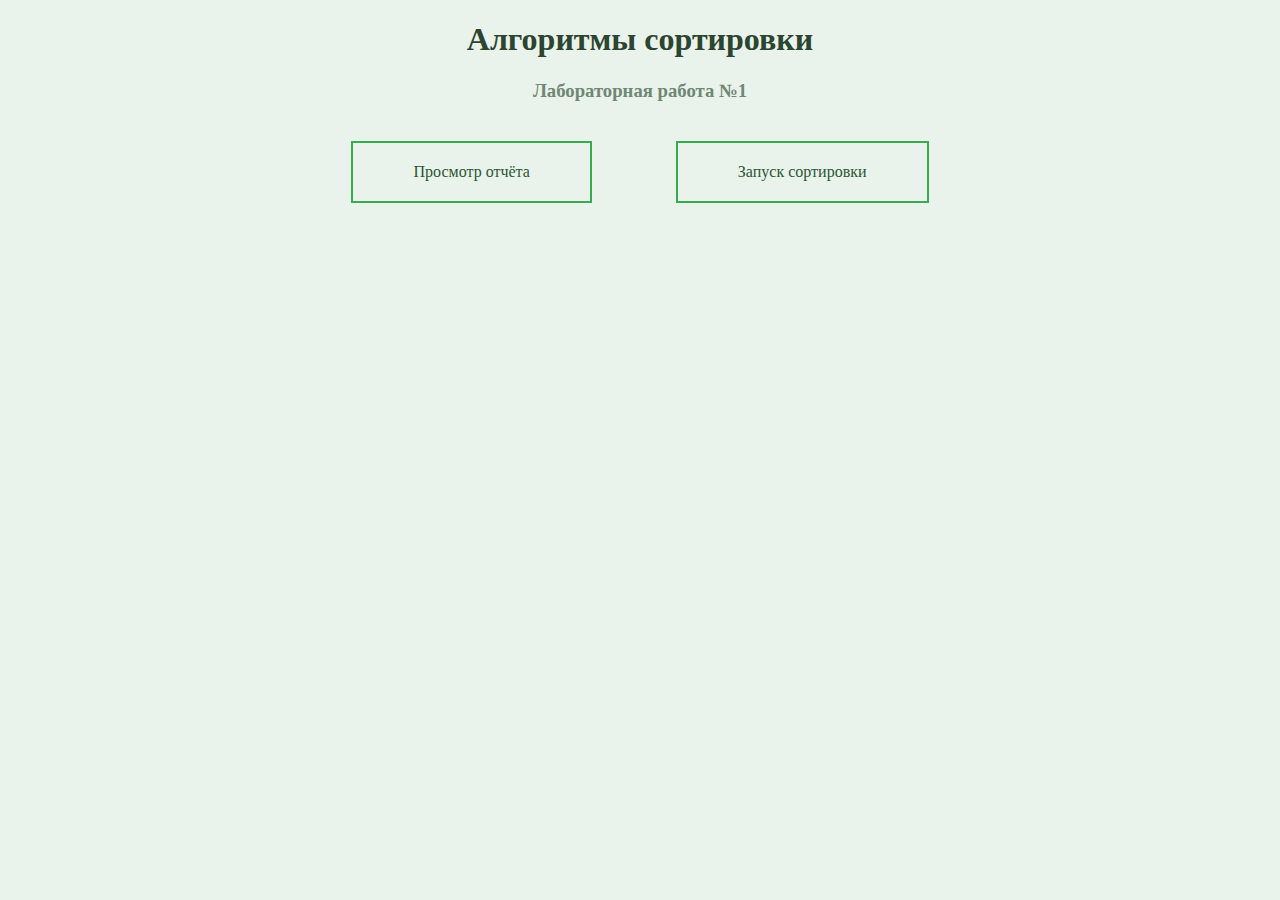
<file: localhost/index.html>
<!DOCTYPE HTML>
<html>
    <head>
        <title>Лабораторная работа 1</title>
        <meta charset="utf-8">
        <link rel="stylesheet" href="style.css">
    </head>
    <body>
        <center><h1>Алгоритмы сортировки</h1>
        <h3>Лабораторная работа №1</h3>
        <div class="button-container">
            <a href="http://localhost/report.html" class="double-border-button">Просмотр отчёта</a>
            <a href="http://localhost/sort.html" class="double-border-button">Запуск сортировки</a>
        </div></center>
    </body>
</html>
</file>
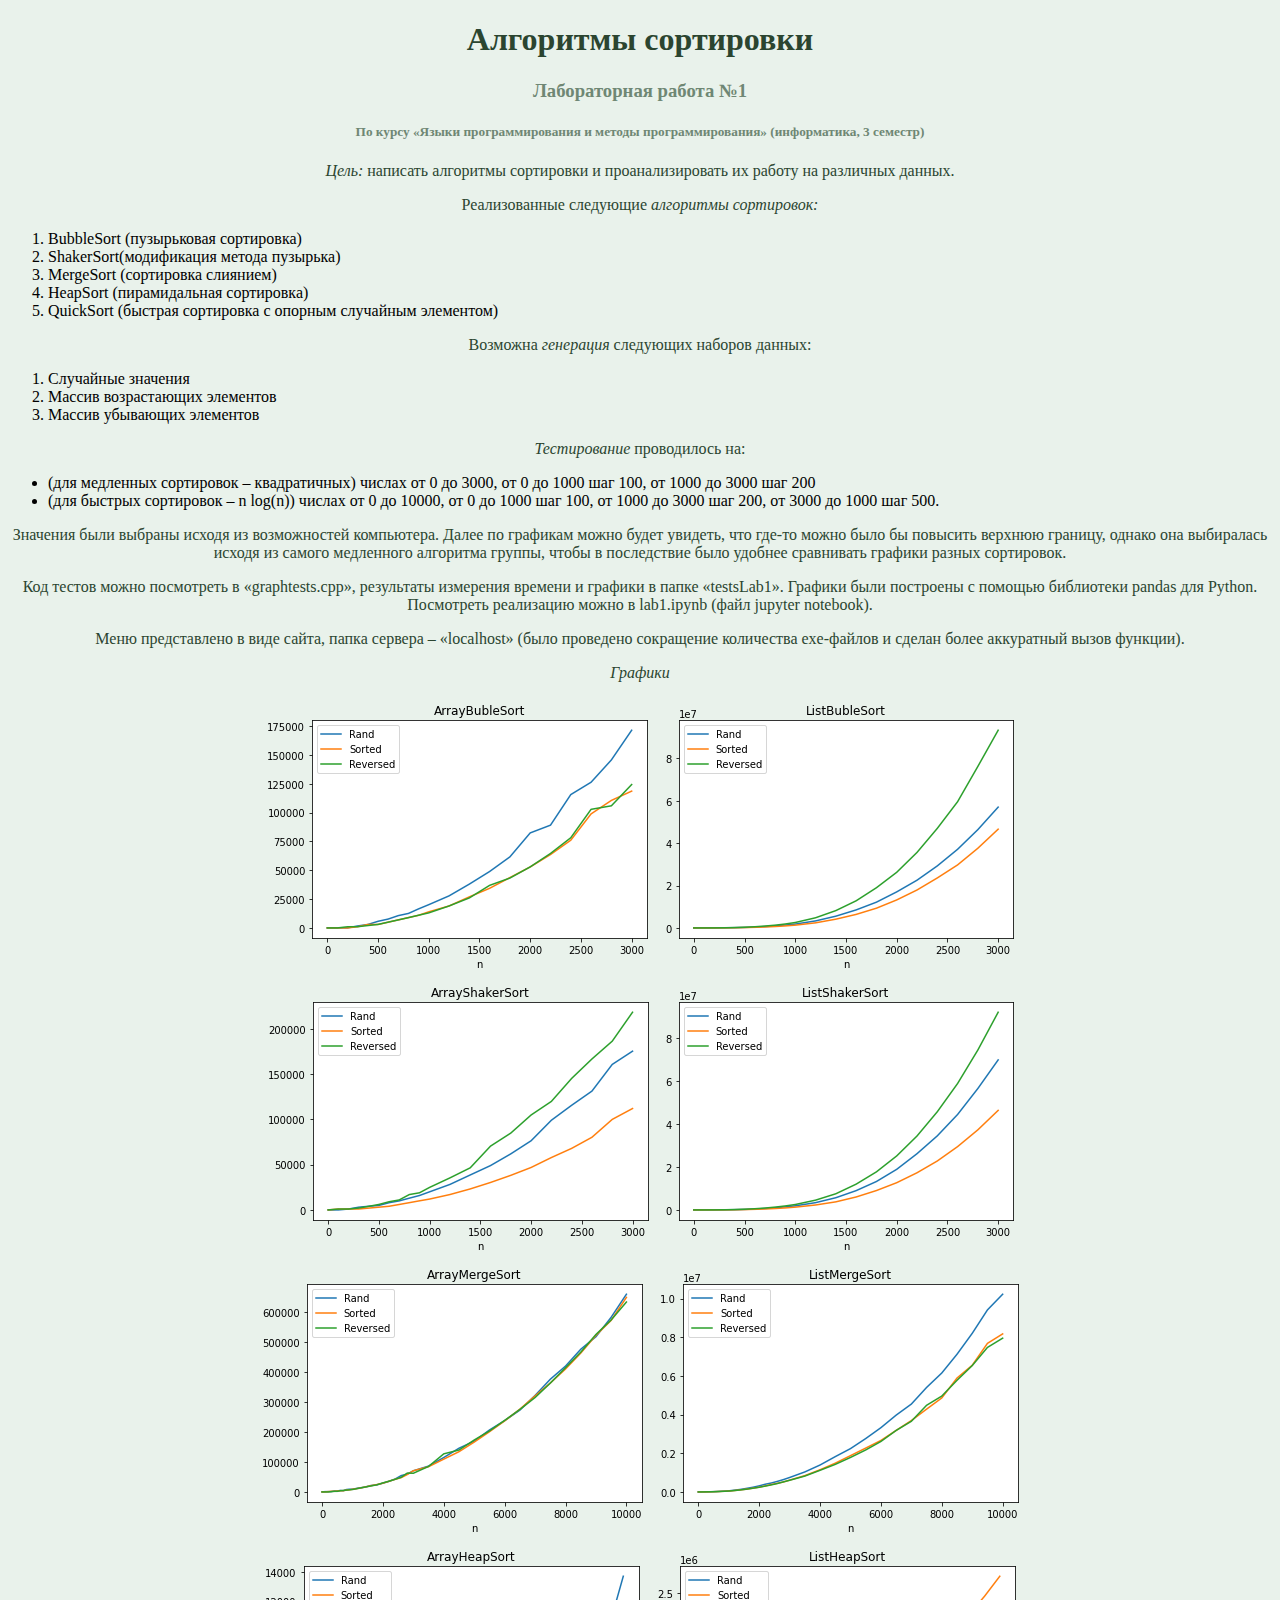
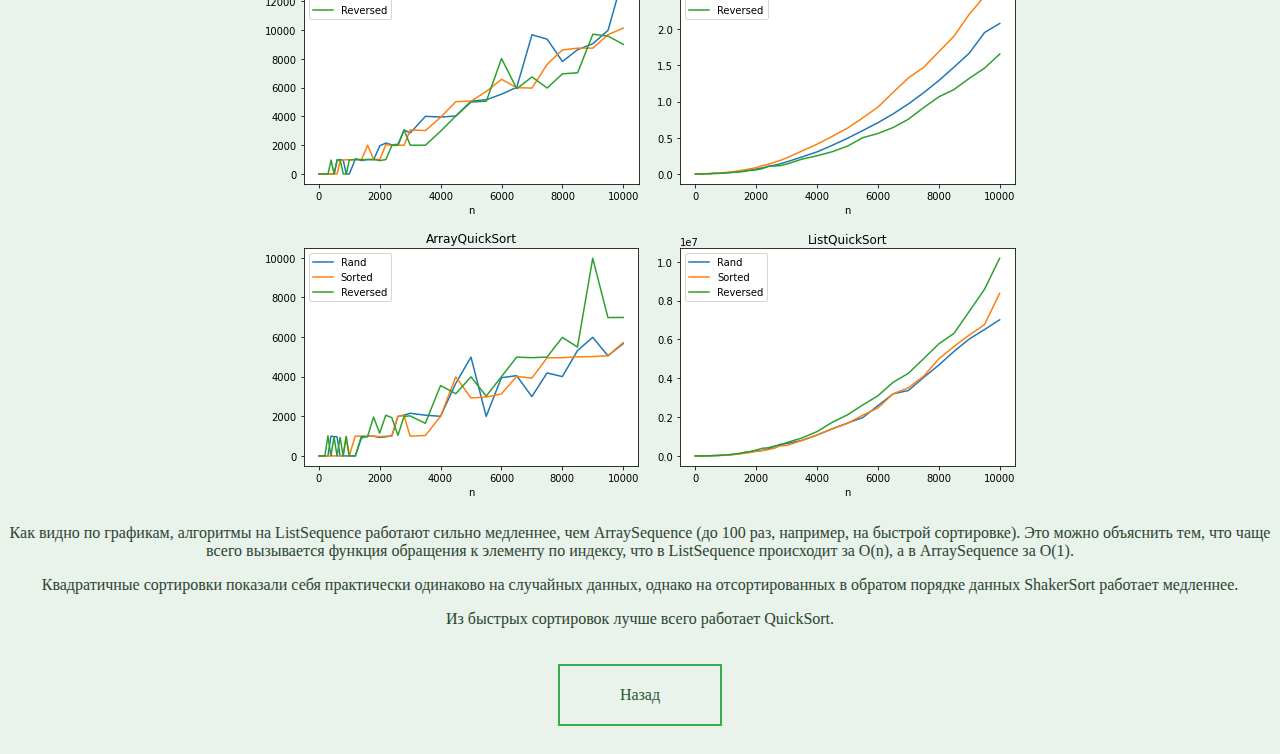
<file: localhost/report.html>
<!DOCTYPE HTML>
<html>
    <head>
        <title>Отчёт lab1</title>
        <meta charset="utf-8">
        <link rel="stylesheet" href="style.css">
    </head>
    <body>
        <center><h1>Алгоритмы сортировки</h1>
        <h3>Лабораторная работа №1</h3>
        <h5>По курсу «Языки программирования и методы программирования» (информатика, 3 семестр)</h5>
        <p><i>Цель:</i> написать алгоритмы сортировки и проанализировать их работу на различных данных.</p>
        <p>Реализованные следующие <i>алгоритмы сортировок:</i></p></center>
        <ol>
            <li>BubbleSort (пузырьковая сортировка)</li>
            <li>ShakerSort(модификация метода пузырька)</li>
            <li>MergeSort (сортировка слиянием)</li>
            <li>HeapSort (пирамидальная сортировка)</li>
            <li>QuickSort (быстрая сортировка с опорным случайным элементом)</li>
        </ol>
        <center><p>Возможна <i>генерация</i> следующих наборов данных:</p></center>
        <ol>
            <li>Случайные значения</li>
            <li>Массив возрастающих элементов</li>
            <li>Массив убывающих элементов</li>
        </ol>
        <center><p><i>Тестирование</i> проводилось на:</p></center>
        <ul>
            <li>(для медленных сортировок – квадратичных) числах от 0 до 3000, от 0 до 1000 шаг 100, от 1000 до 3000 шаг 200</li>
            <li>(для быстрых сортировок – n log(n)) числах от 0 до 10000, от 0 до 1000 шаг 100, от 1000 до 3000 шаг 200, от 3000 до 1000 шаг 500.</li>
        </ul>
        <center><p>Значения были выбраны исходя из возможностей компьютера. Далее по графикам можно будет увидеть, что где-то можно было бы повысить верхнюю границу, однако она выбиралась исходя из самого медленного алгоритма группы, чтобы в последствие было удобнее сравнивать графики разных сортировок.</p>
        <p>Код тестов можно посмотреть в «graphtests.cpp», результаты измерения времени и графики в папке «testsLab1». Графики были построены с помощью библиотеки pandas для Python. Посмотреть реализацию можно в lab1.ipynb (файл jupyter notebook).</p>
        <p>Меню представлено в виде сайта, папка сервера – «localhost» (было проведено сокращение количества exe-файлов и сделан более аккуратный вызов функции).</p>
        <p><i>Графики</i></p>
        <div><div>
            <img src="lab1_img\ArrayBubbleSort.png" alt="ArrayBubbleSort">
            <img src="lab1_img\ListBubbleSort.png" alt="ListBubbleSort">
        </div>
        <div>
            <img src="lab1_img\ArrayShakerSort.png" alt="ArrayShakerSort">
            <img src="lab1_img\ListShakerSort.png" alt="ListShakerSort">
        </div>
        <div>
            <img src="lab1_img\ArrayMergeSort.png" alt="ArrayMergeSort">
            <img src="lab1_img\ListMergeSort.png" alt="ListMergeSort">
        </div>
        <div>
            <img src="lab1_img\ArrayHeapSort.png" alt="ArrayHeapSort">
            <img src="lab1_img\ListHeapSort.png" alt="ListHeapSort">
        </div>
        <div>
            <img src="lab1_img\ArrayQuickSort.png" alt="ArrayQuickSort">
            <img src="lab1_img\ListQuickSort.png" alt="ListQuickSort">
        </div></div>
        <p>Как видно по графикам, алгоритмы на ListSequence работают сильно медленнее, чем ArraySequence (до 100 раз, например, на быстрой сортировке). Это можно объяснить тем, что чаще всего вызывается функция обращения к элементу по индексу, что в ListSequence происходит за O(n), а в ArraySequence за O(1).</p>
        <p>Квадратичные сортировки показали себя практически одинаково на случайных данных, однако на отсортированных в обратом порядке данных ShakerSort работает медленнее.</p>
        <p>Из быстрых сортировок лучше всего работает QuickSort.</p>
        <div class="button-container">
            <a href="http://localhost/index.html" class="double-border-button">Назад</a>
        </div></center>
    </body>
</html>
</file>
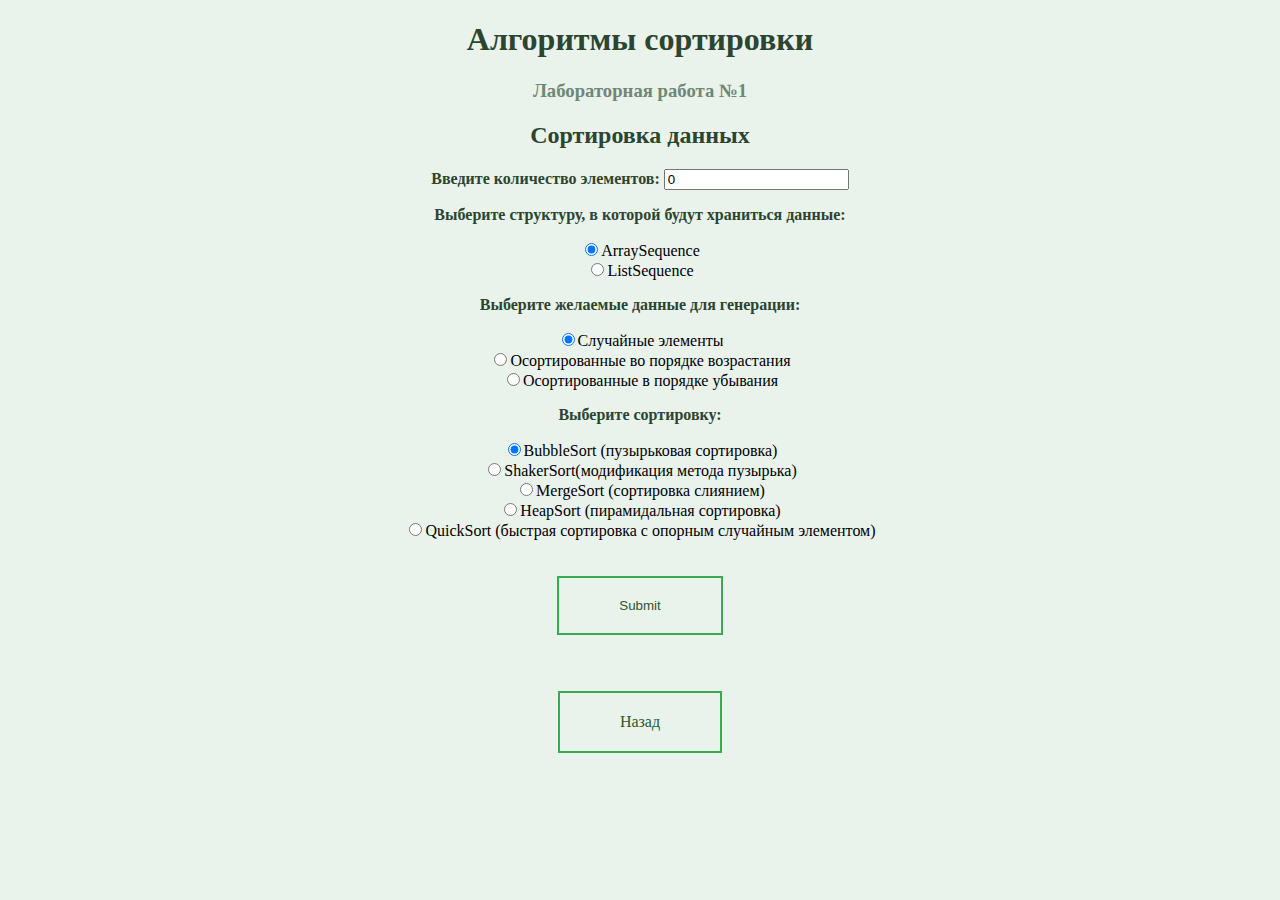
<file: localhost/sort.html>
<!DOCTYPE HTML>
<html>
    <head>
        <title>Сортировка lab1</title>
        <meta charset="utf-8">
        <link rel="stylesheet" href="style.css">
    </head>
    <body>
        <center><h1>Алгоритмы сортировки</h1>
        <h3>Лабораторная работа №1</h3>
        
        <h2>Сортировка данных</h2>
        <form action="results.php" method="post">
            <p><b>Введите количество элементов:</b> <input type="number" name="number" min="0" value="0"> </p>
            
            <p><b>Выберите структуру, в которой будут храниться данные:</b></p>
            <input type="radio" name="groupTypeSeq" value="ArraySequence" checked>ArraySequence<br>
            <input type="radio" name="groupTypeSeq" value="ListSequence">ListSequence<br>
            
            <p><b>Выберите желаемые данные для генерации:</b></p>
            <input type="radio" name="groupGen" value="Random" checked>Случайные элементы<br>
            <input type="radio" name="groupGen" value="Sorted">Осортированные во порядке возрастания<br>
            <input type="radio" name="groupGen" value="Reversed">Осортированные в порядке убывания<br>
            
            <p><b>Выберите сортировку:</b></p>
            <input type="radio" name="groupTypeSort" value="BubbleSort" checked>BubbleSort (пузырьковая сортировка)<br>
            <input type="radio" name="groupTypeSort" value="ShakerSort">ShakerSort(модификация метода пузырька)<br>
            <input type="radio" name="groupTypeSort" value="MergeSort">MergeSort (сортировка слиянием)<br>
            <input type="radio" name="groupTypeSort" value="HeapSort">HeapSort (пирамидальная сортировка)<br>
            <input type="radio" name="groupTypeSort" value="QuickSort">QuickSort (быстрая сортировка с опорным случайным элементом)<br>
            <p><input type="submit" class="submit-button"></p>
        </form></center>
        
        <center><div class="button-container">
            <a href="http://localhost/index.html" class="double-border-button">Назад</a>
        </div></center>
    </body>
</html>
</file>
<file: localhost/style.css>
body {
    background: #e9f2eb
}
h1 {
    color: #2b4530
}
h2 {
    color: #2b4530
}
h3 {
    color: #6f8774
}
h5 {
    color: #6f8774
}
p {
    color: #2b4530
}
.double-border-button {
    text-decoration: none;
    display: inline-block;
    margin: 20px 40px;
    padding: 20px 60px;
    position: relative;
    border: 2px solid #37ab50;
    color: #2a5733;
    background:none;
    transition: .4s
}
.submit-button {
    text-decoration: none;
    display: inline-block;
    margin: 20px 40px;
    padding: 20px 60px;
    position: relative;
    border: 2px solid #37ab50;
    color: #2a5733;
    background:none;
    transition: .4s
}
.double-border-button:after {
    content: "";
    position: absolute;
    top: 0;
    left: 0;
    right: 0;
    bottom: 0;
    width: 100%;
    height: 100%;
    margin: auto;
    border: 2px solid rgba(0, 0, 0, 0);
    transition: .4s
}
.double-border-button:hover:after {
    border-color: #37ab50;
    width: calc(100% - 10px);
    height: calc(100% + 10px)
}
.submit-button:hover {
    background:#bddbc3
}
</file>
